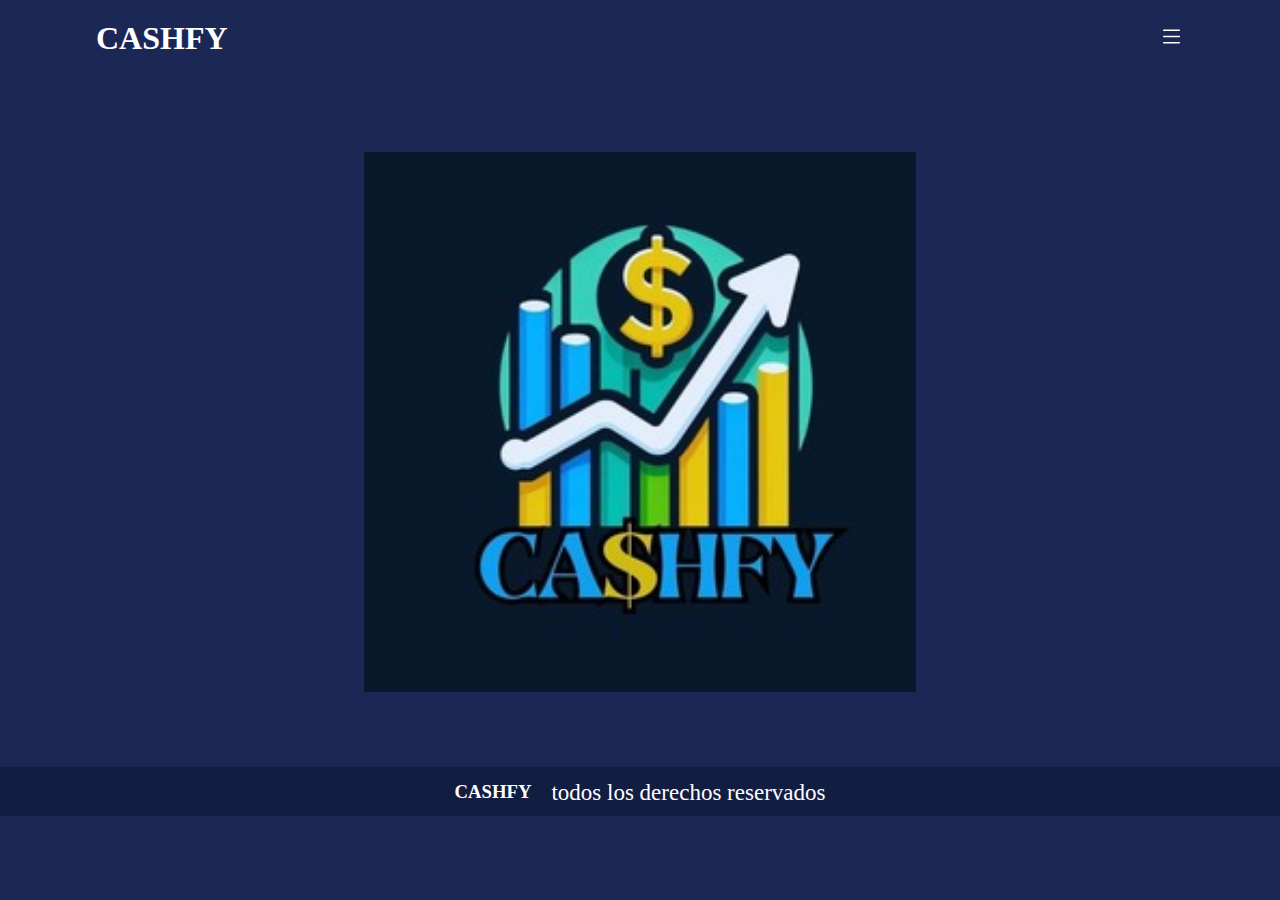
<file: index.html>
<!DOCTYPE html>
<html lang="en">

<head>
    <meta charset="UTF-8">
    <meta name="viewport" content="width=device-width, initial-scale=1.0">
    <title>CASHFY</title>
    <link rel="stylesheet" href="style.css">
    <link rel="icon" href="img/CASHFY.jpeg">
</head>


<body>
    <header class=" header">   
        <div class="jf-header contenedor jf_menu">
        <nav class="jf-navbar jf_menu">
            <a href="index.html" class="logo"><h1 class="h1">CASHFY</h1></a>
            <label class="jf-labe_hamburguesa" for="menu_hamburguesa" >
                <svg xmlns="http://www.w3.org/2000/svg" width="25" height="25" fill="currentColor" class="jf-list_icon" viewBox="0 0 16 16">
                    <path fill-rule="evenodd" d="M2.5 12a.5.5 0 0 1 .5-.5h10a.5.5 0 0 1 0 1H3a.5.5 0 0 1-.5-.5m0-4a.5.5 0 0 1 .5-.5h10a.5.5 0 0 1 0 1H3a.5.5 0 0 1-.5-.5m0-4a.5.5 0 0 1 .5-.5h10a.5.5 0 0 1 0 1H3a.5.5 0 0 1-.5-.5"/>
                </svg>
            </label>
            <input class="jf-menu_hamburguesa" type="checkbox" name="" id="menu_hamburguesa">

            <ul class="jf-ul_links jf_menu_links">
                <li class="jf-li_links"><a href="misionvision.html" class="jf-links">MISION Y VISION</a></li>
                

            </ul>
        </nav>
    </div> 
    </header>
    <main class="contenedor vision mision">
        <img src="img/CASHFY.jpeg" alt="" class="imagenIndex">
        
    </main>
    <footer class="footer ">
        <div class="footer_div contenedor">
            <div>
                <a href="index.html"><h3>CASHFY</h3></a>
            </div>
            <div>
                <p>todos los derechos reservados</p>
            </div>
        </div>
    </footer>


</body>

</html>
</file>
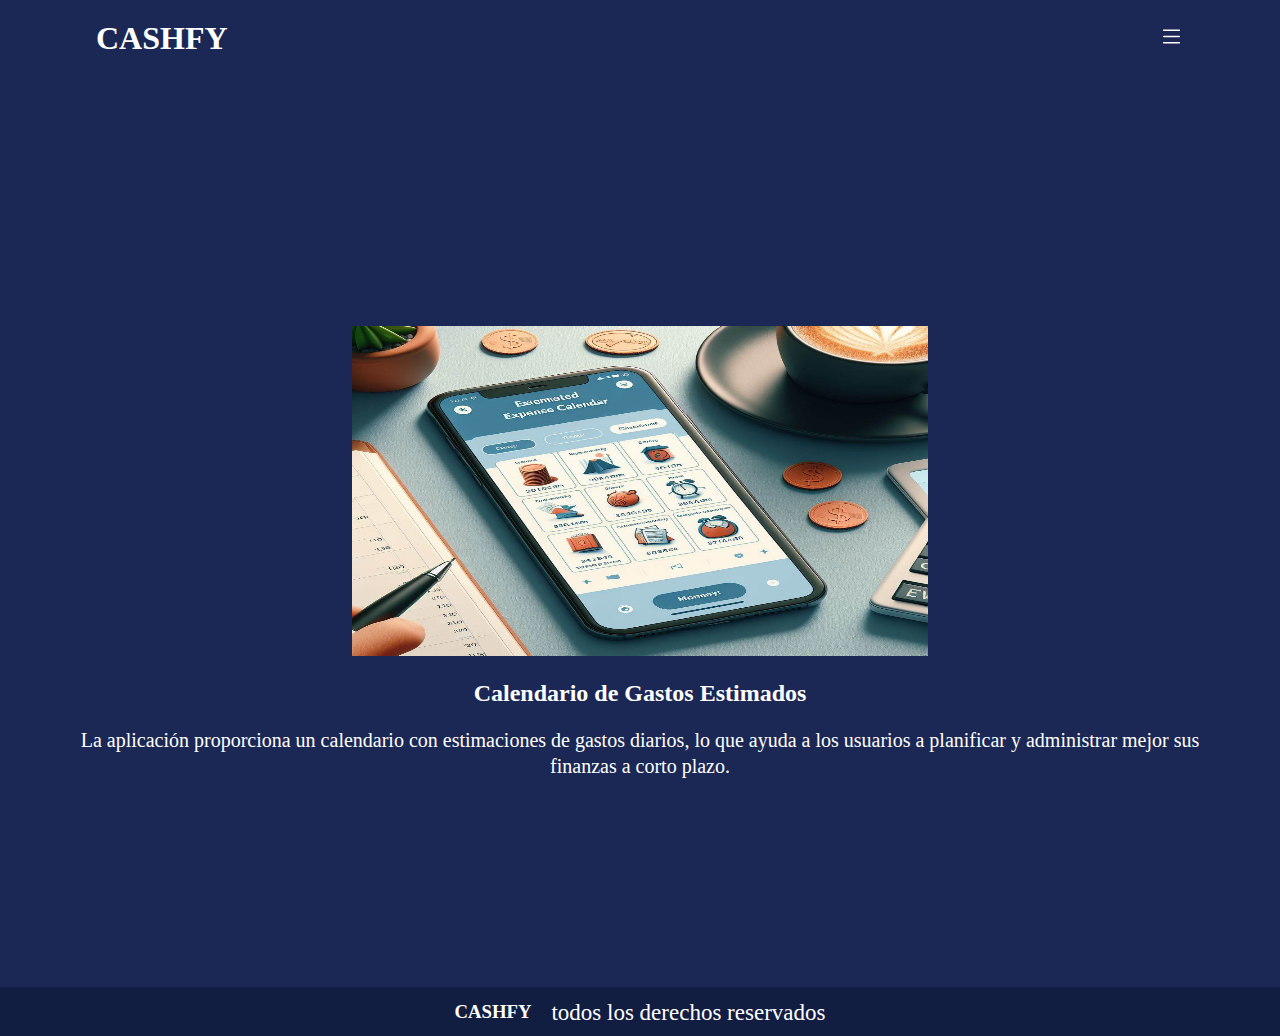
<file: calendario.html>
<!DOCTYPE html>
<html lang="en">
<head>
    <meta charset="UTF-8">
    <meta name="viewport" content="width=device-width, initial-scale=1.0">
    <title>INFO - CASHFY</title>
    <link rel="stylesheet" href="style.css">
    <link rel="icon" href="img/CASHFY.jpeg">
</head>
<body>
    <header class=" header">   
        <div class="jf-header contenedor jf_menu">
        <nav class="jf-navbar jf_menu">
            <a href="index.html" class="logo"><h1>CASHFY</h1></a>
            <label class="jf-labe_hamburguesa" for="menu_hamburguesa" >
                <svg xmlns="http://www.w3.org/2000/svg" width="25" height="25" fill="currentColor" class="jf-list_icon" viewBox="0 0 16 16">
                    <path fill-rule="evenodd" d="M2.5 12a.5.5 0 0 1 .5-.5h10a.5.5 0 0 1 0 1H3a.5.5 0 0 1-.5-.5m0-4a.5.5 0 0 1 .5-.5h10a.5.5 0 0 1 0 1H3a.5.5 0 0 1-.5-.5m0-4a.5.5 0 0 1 .5-.5h10a.5.5 0 0 1 0 1H3a.5.5 0 0 1-.5-.5"/>
                </svg>
            </label>
            <input class="jf-menu_hamburguesa" type="checkbox" name="" id="menu_hamburguesa">

            <ul class="jf-ul_links jf_menu_links">
                <li class="jf-li_links"><a href="seguimiento.html" class="jf-links">Seguimiento en Tiempo Real</a></li>
                <li class="jf-li_links"><a href="categorizacion.html" class="jf-links">Categorización Automática</a></li>
                <li class="jf-li_links"><a href="calendario.html" class="jf-links">Calendario de Gastos Estimados</a></li>
                <li class="jf-li_links"><a href="ia.html" class="jf-links">Asistencia de IA</a></li>
                <li class="jf-li_links"><a href="reporte.html" class="jf-links">Reportes Mensuales Detallados</a></li>

            </ul>
        </nav>
    </div> 
    </header>

    <main class="contenedor main_info">
        <div  class="contenedor_info">
            <img src="img/calendario.jpg" alt="" class="img">
            <h2 class="h2">Calendario de Gastos Estimados</h2>
            <p class="p">La aplicación proporciona un calendario con estimaciones de gastos diarios, lo que ayuda a los usuarios a planificar y administrar mejor sus finanzas a corto plazo.</p>
        </div>
    </main>

    <footer class="footer ">
        <div class="footer_div contenedor">
            <div>
                <a href="index.html"><h3>CASHFY</h3></a>
            </div>
            <div>
                <p>todos los derechos reservados</p>
            </div>
        </div>
    </footer>
</body>
</html>
</file>
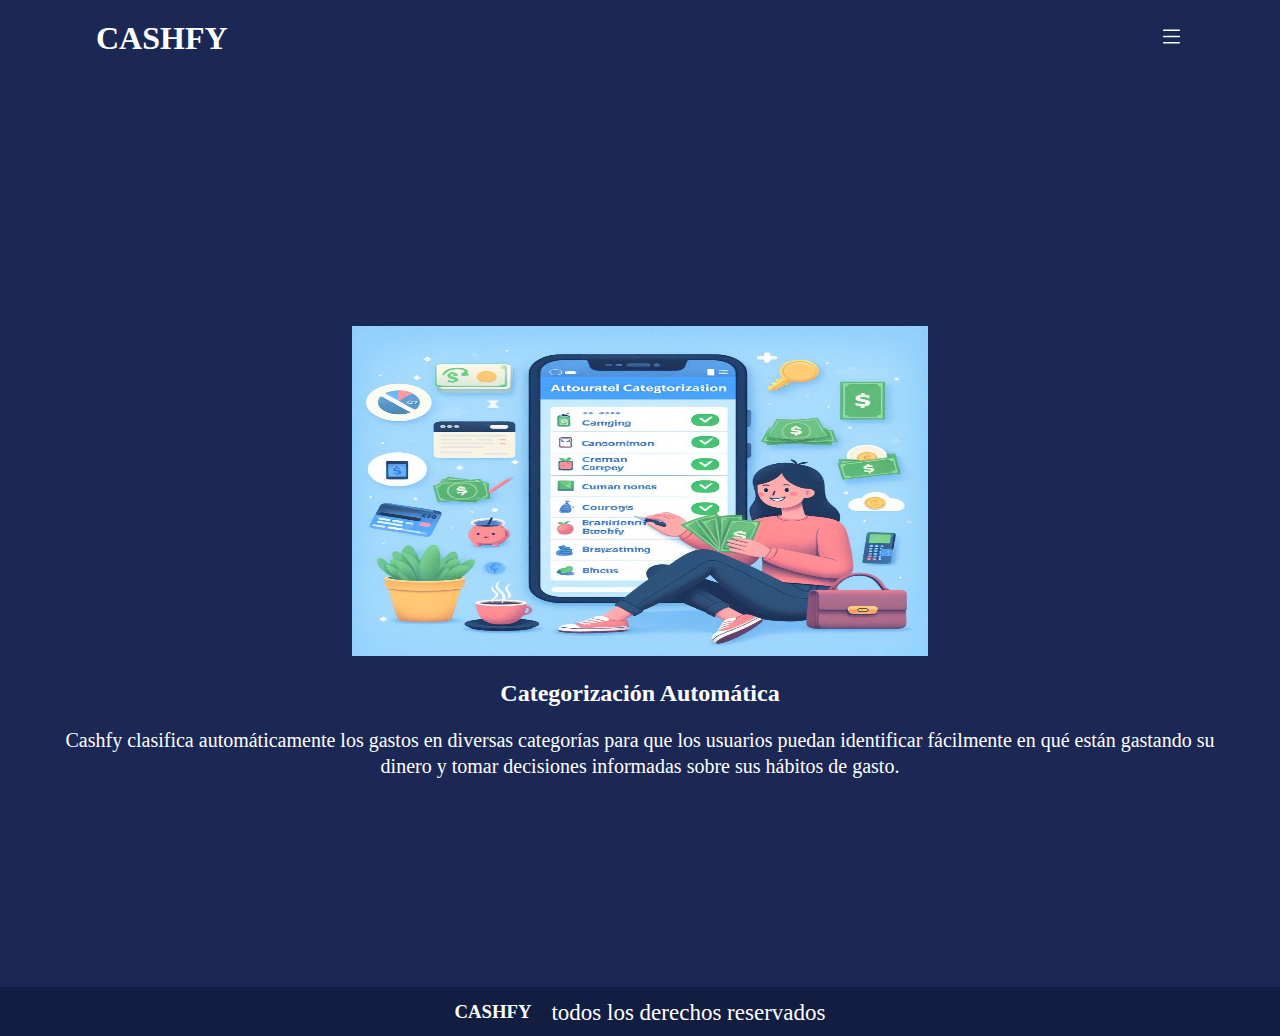
<file: categorizacion.html>
<!DOCTYPE html>
<html lang="en">
<head>
    <meta charset="UTF-8">
    <meta name="viewport" content="width=device-width, initial-scale=1.0">
    <title>INFO - CASHFY</title>
    <link rel="stylesheet" href="style.css">
    <link rel="icon" href="img/CASHFY.jpeg">
</head>
<body>
    <header class=" header">   
        <div class="jf-header contenedor jf_menu">
        <nav class="jf-navbar jf_menu">
            <a href="index.html" class="logo"><h1>CASHFY</h1></a>
            <label class="jf-labe_hamburguesa" for="menu_hamburguesa" >
                <svg xmlns="http://www.w3.org/2000/svg" width="25" height="25" fill="currentColor" class="jf-list_icon" viewBox="0 0 16 16">
                    <path fill-rule="evenodd" d="M2.5 12a.5.5 0 0 1 .5-.5h10a.5.5 0 0 1 0 1H3a.5.5 0 0 1-.5-.5m0-4a.5.5 0 0 1 .5-.5h10a.5.5 0 0 1 0 1H3a.5.5 0 0 1-.5-.5m0-4a.5.5 0 0 1 .5-.5h10a.5.5 0 0 1 0 1H3a.5.5 0 0 1-.5-.5"/>
                </svg>
            </label>
            <input class="jf-menu_hamburguesa" type="checkbox" name="" id="menu_hamburguesa">

            <ul class="jf-ul_links jf_menu_links">
                <li class="jf-li_links"><a href="seguimiento.html" class="jf-links">Seguimiento en Tiempo Real</a></li>
                <li class="jf-li_links"><a href="categorizacion.html" class="jf-links">Categorización Automática</a></li>
                <li class="jf-li_links"><a href="calendario.html" class="jf-links">Calendario de Gastos Estimados</a></li>
                <li class="jf-li_links"><a href="ia.html" class="jf-links">Asistencia de IA</a></li>
                <li class="jf-li_links"><a href="reporte.html" class="jf-links">Reportes Mensuales Detallados</a></li>

            </ul>
        </nav>
    </div> 
    </header>

    <main class="contenedor main_info">
        <div  class="contenedor_info">
            <img src="img/categorizacion.jpg" alt="" class="img">
            <h2 class="h2">Categorización Automática</h2>
            <p class="p">Cashfy clasifica automáticamente los gastos en diversas categorías para que los usuarios puedan identificar fácilmente en qué están gastando su dinero y tomar decisiones informadas sobre sus hábitos de gasto.</p>
        </div>
    </main>

    <footer class="footer ">
        <div class="footer_div contenedor">
            <div>
                <a href="index.html"><h3>CASHFY</h3></a>
            </div>
            <div>
                <p>todos los derechos reservados</p>
            </div>
        </div>
    </footer>
</body>
</html>
</file>
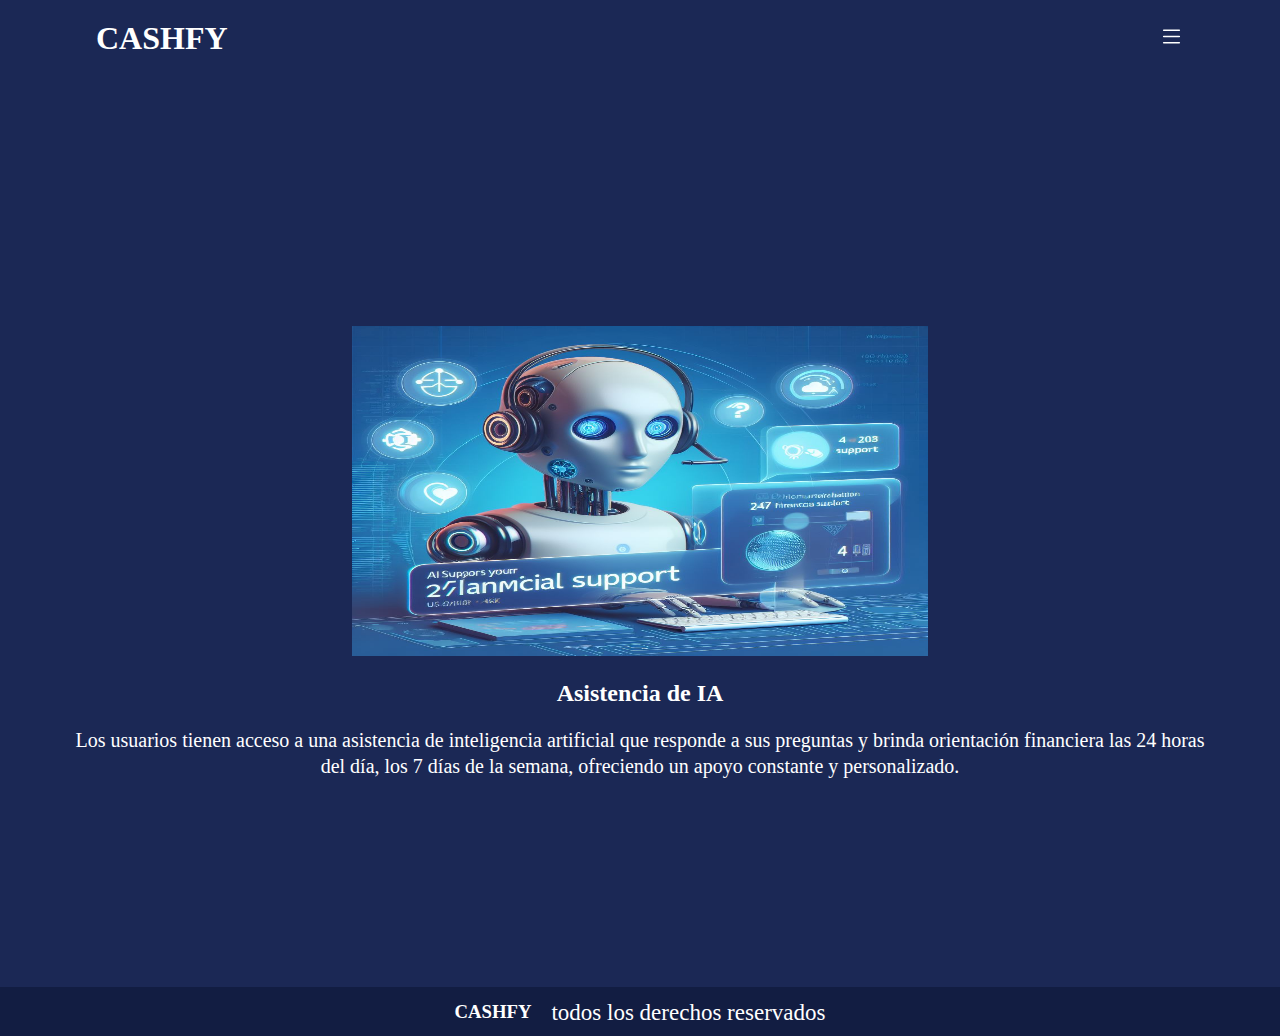
<file: ia.html>
<!DOCTYPE html>
<html lang="en">
<head>
    <meta charset="UTF-8">
    <meta name="viewport" content="width=device-width, initial-scale=1.0">
    <title>INFO - CASHFY</title>
    <link rel="stylesheet" href="style.css">
    <link rel="icon" href="img/CASHFY.jpeg">
</head>
<body>
    <header class=" header">   
        <div class="jf-header contenedor jf_menu">
        <nav class="jf-navbar jf_menu">
            <a href="index.html" class="logo"><h1>CASHFY</h1></a>
            <label class="jf-labe_hamburguesa" for="menu_hamburguesa" >
                <svg xmlns="http://www.w3.org/2000/svg" width="25" height="25" fill="currentColor" class="jf-list_icon" viewBox="0 0 16 16">
                    <path fill-rule="evenodd" d="M2.5 12a.5.5 0 0 1 .5-.5h10a.5.5 0 0 1 0 1H3a.5.5 0 0 1-.5-.5m0-4a.5.5 0 0 1 .5-.5h10a.5.5 0 0 1 0 1H3a.5.5 0 0 1-.5-.5m0-4a.5.5 0 0 1 .5-.5h10a.5.5 0 0 1 0 1H3a.5.5 0 0 1-.5-.5"/>
                </svg>
            </label>
            <input class="jf-menu_hamburguesa" type="checkbox" name="" id="menu_hamburguesa">

            <ul class="jf-ul_links jf_menu_links">
                <li class="jf-li_links"><a href="seguimiento.html" class="jf-links">Seguimiento en Tiempo Real</a></li>
                <li class="jf-li_links"><a href="categorizacion.html" class="jf-links">Categorización Automática</a></li>
                <li class="jf-li_links"><a href="calendario.html" class="jf-links">Calendario de Gastos Estimados</a></li>
                <li class="jf-li_links"><a href="ia.html" class="jf-links">Asistencia de IA</a></li>
                <li class="jf-li_links"><a href="reporte.html" class="jf-links">Reportes Mensuales Detallados</a></li>

            </ul>
        </nav>
    </div> 
    </header>

    <main class="contenedor main_info">
        <div  class="contenedor_info">
            <img src="img/IA.jpg" alt="" class="img">
            <h2 class="h2">Asistencia de IA</h2>
            <p class="p">Los usuarios tienen acceso a una asistencia de inteligencia artificial que responde a sus preguntas y brinda orientación financiera las 24 horas del día, los 7 días de la semana, ofreciendo un apoyo constante y personalizado.</p>
        </div>
    </main>

    <footer class="footer ">
        <div class="footer_div contenedor">
            <div>
                <a href="index.html"><h3>CASHFY</h3></a>
            </div>
            <div>
                <p>todos los derechos reservados</p>
            </div>
        </div>
    </footer>
</body>
</html>
</file>
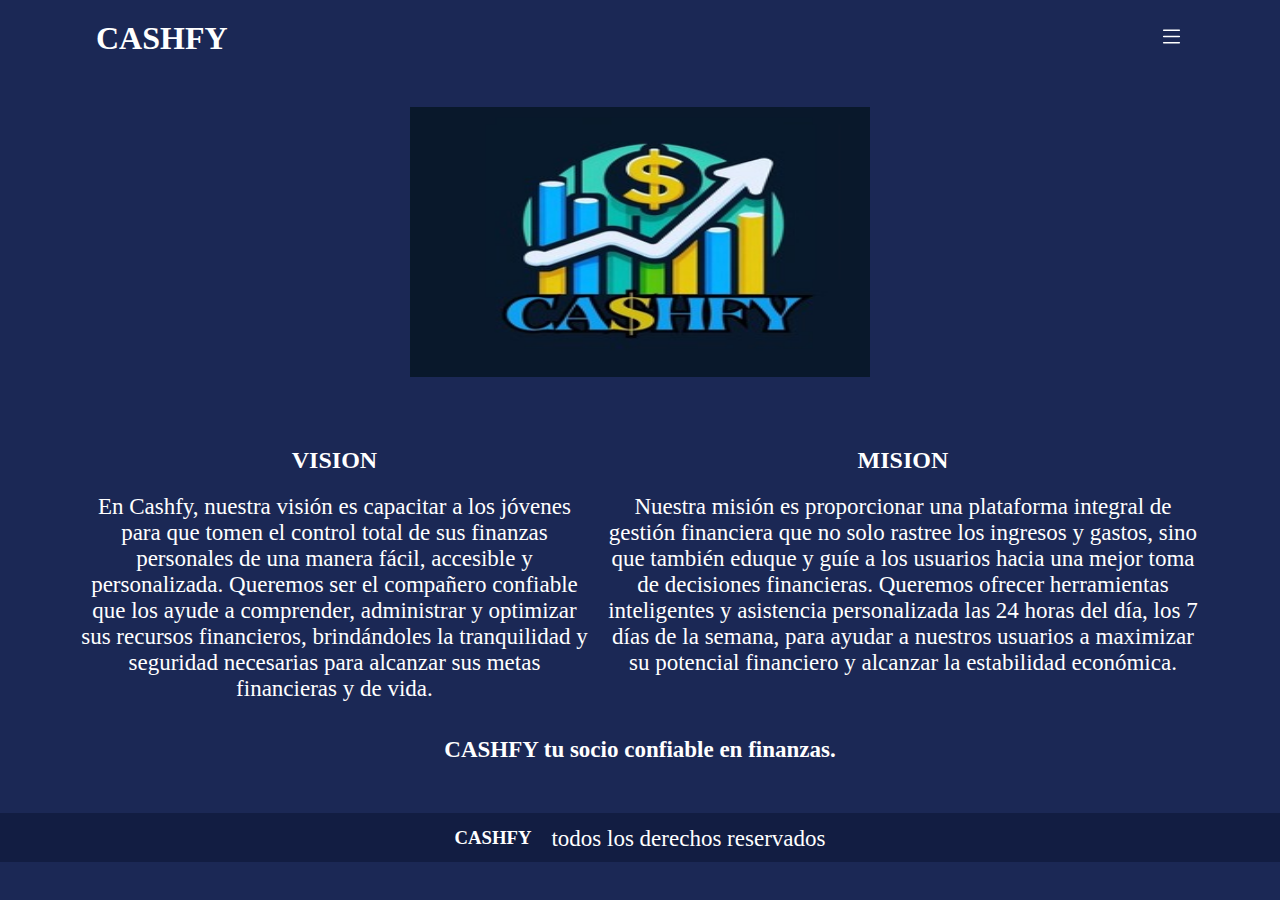
<file: misionvision.html>
<!DOCTYPE html>
<html lang="en">

<head>
    <meta charset="UTF-8">
    <meta name="viewport" content="width=device-width, initial-scale=1.0">
    <title>CASHFY</title>
    <link rel="stylesheet" href="style.css">
    <link rel="icon" href="img/CASHFY.jpeg">
</head>


<body>
    <header class=" header">   
        <div class="jf-header contenedor jf_menu">
        <nav class="jf-navbar jf_menu">
            <a href="index.html" class="logo"><h1 class="h1">CASHFY</h1></a>
            <label class="jf-labe_hamburguesa" for="menu_hamburguesa" >
                <svg xmlns="http://www.w3.org/2000/svg" width="25" height="25" fill="currentColor" class="jf-list_icon" viewBox="0 0 16 16">
                    <path fill-rule="evenodd" d="M2.5 12a.5.5 0 0 1 .5-.5h10a.5.5 0 0 1 0 1H3a.5.5 0 0 1-.5-.5m0-4a.5.5 0 0 1 .5-.5h10a.5.5 0 0 1 0 1H3a.5.5 0 0 1-.5-.5m0-4a.5.5 0 0 1 .5-.5h10a.5.5 0 0 1 0 1H3a.5.5 0 0 1-.5-.5"/>
                </svg>
            </label>
            <input class="jf-menu_hamburguesa" type="checkbox" name="" id="menu_hamburguesa">

            <ul class="jf-ul_links jf_menu_links">
                <li class="jf-li_links"><a href="producto.html" class="jf-links">MAS INFORMACION</a></li>
                

            </ul>
        </nav>
    </div> 
    </header>
    <main class="contenedor vision">
        <img src="img/CASHFY.jpeg" alt="" class="imagen">
        <div class="vision_div">
            <div>
                <h2 class="h2 h2_vi">VISION</h2>
                <P>En Cashfy, nuestra visión es capacitar a los jóvenes para que tomen el control total de sus finanzas personales de una manera fácil, accesible y personalizada. Queremos ser el compañero confiable que los ayude a comprender, administrar y optimizar sus recursos financieros, brindándoles la tranquilidad y seguridad necesarias para alcanzar sus metas financieras y de vida.</P>
            </div>
            <div>
                <h2 class="h2">MISION</h2>
                <p>Nuestra misión es proporcionar una plataforma integral de gestión financiera que no solo rastree los ingresos y gastos, sino que también eduque y guíe a los usuarios hacia una mejor toma de decisiones financieras. Queremos ofrecer herramientas inteligentes y asistencia personalizada las 24 horas del día, los 7 días de la semana, para ayudar a nuestros usuarios a maximizar su potencial financiero y alcanzar la estabilidad económica.</p>
            </div>
        </div>
        <h3 class="h3">CASHFY tu socio confiable en finanzas.</h3>
    </main>
    <footer class="footer ">
        <div class="footer_div contenedor">
            <div>
                <a href="index.html"><h3>CASHFY</h3></a>
            </div>
            <div>
                <p>todos los derechos reservados</p>
            </div>
        </div>
    </footer>


</body>

</html>
</file>
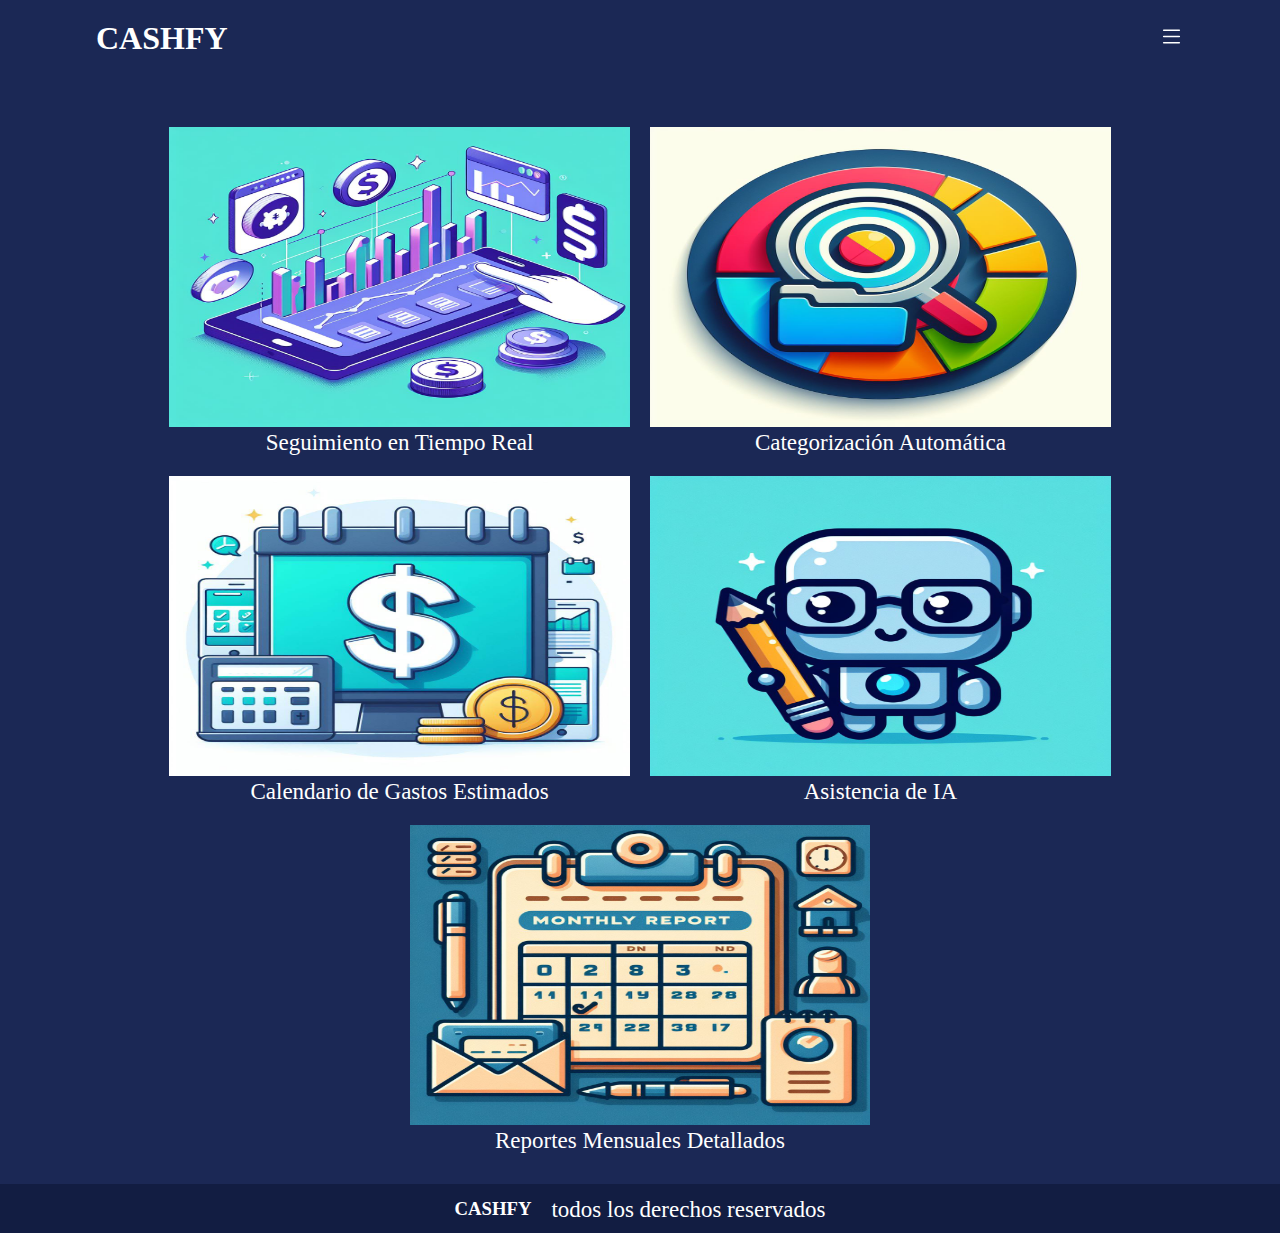
<file: producto.html>
<!DOCTYPE html>
<html lang="en">

<head>
    <meta charset="UTF-8">
    <meta name="viewport" content="width=device-width, initial-scale=1.0">
    <title>CASHFY</title>
    <link rel="stylesheet" href="style.css">
    <link rel="icon" href="img/CASHFY.jpeg">
</head>


<body>
    <header class=" header">   
        <div class="jf-header contenedor jf_menu">
        <nav class="jf-navbar jf_menu">
            <a href="index.html" class="logo"><h1 class="h1">CASHFY</h1></a>
            <label class="jf-labe_hamburguesa" for="menu_hamburguesa" >
                <svg xmlns="http://www.w3.org/2000/svg" width="25" height="25" fill="currentColor" class="jf-list_icon" viewBox="0 0 16 16">
                    <path fill-rule="evenodd" d="M2.5 12a.5.5 0 0 1 .5-.5h10a.5.5 0 0 1 0 1H3a.5.5 0 0 1-.5-.5m0-4a.5.5 0 0 1 .5-.5h10a.5.5 0 0 1 0 1H3a.5.5 0 0 1-.5-.5m0-4a.5.5 0 0 1 .5-.5h10a.5.5 0 0 1 0 1H3a.5.5 0 0 1-.5-.5"/>
                </svg>
            </label>
            <input class="jf-menu_hamburguesa" type="checkbox" name="" id="menu_hamburguesa">

            <ul class="jf-ul_links jf_menu_links">
                <li class="jf-li_links"><a href="seguimiento.html" class="jf-links">Seguimiento en Tiempo Real</a></li>
                <li class="jf-li_links"><a href="categorizacion.html" class="jf-links">Categorización Automática</a></li>
                <li class="jf-li_links"><a href="calendario.html" class="jf-links">Calendario de Gastos Estimados</a></li>
                <li class="jf-li_links"><a href="ia.html" class="jf-links">Asistencia de IA</a></li>
                <li class="jf-li_links"><a href="reporte.html" class="jf-links">Reportes Mensuales Detallados</a></li>

            </ul>
        </nav>
    </div> 
    </header>
    <main class="contenedor main">
        <div class="main_div">
            <a href="seguimiento.html" class="contenedor_div">
                <img src="img/1.jpg" alt="" class="img_div">
                <p>Seguimiento en Tiempo Real</p>
            </a>

            <a href="categorizacion.html" class="contenedor_div">
                <img src="img/2.jpg" alt="" class="img_div">
                <p>Categorización Automática </p>
            </a>

            <a href="calendario.html" class="contenedor_div">
                <img src="img/3.jpg" alt="" class="img_div">
                <p>Calendario de Gastos Estimados</p>
            </a>

            <a href="ia.html" class="contenedor_div">
                <img src="img/4.jpg" alt="" class="img_div">
                <p>Asistencia de IA</p>
            </a>

            <a href="reporte.html" class="contenedor_div">
                <img src="img/5.jpg" alt="" class="img_div">
                <p>Reportes Mensuales Detallados</p>
            </a>
        </div>
    </main>
    <footer class="footer ">
        <div class="footer_div contenedor">
            <div>
                <a href="index.html"><h3>CASHFY</h3></a>
            </div>
            <div>
                <p>todos los derechos reservados</p>
            </div>
        </div>
    </footer>


</body>

</html>
</file>
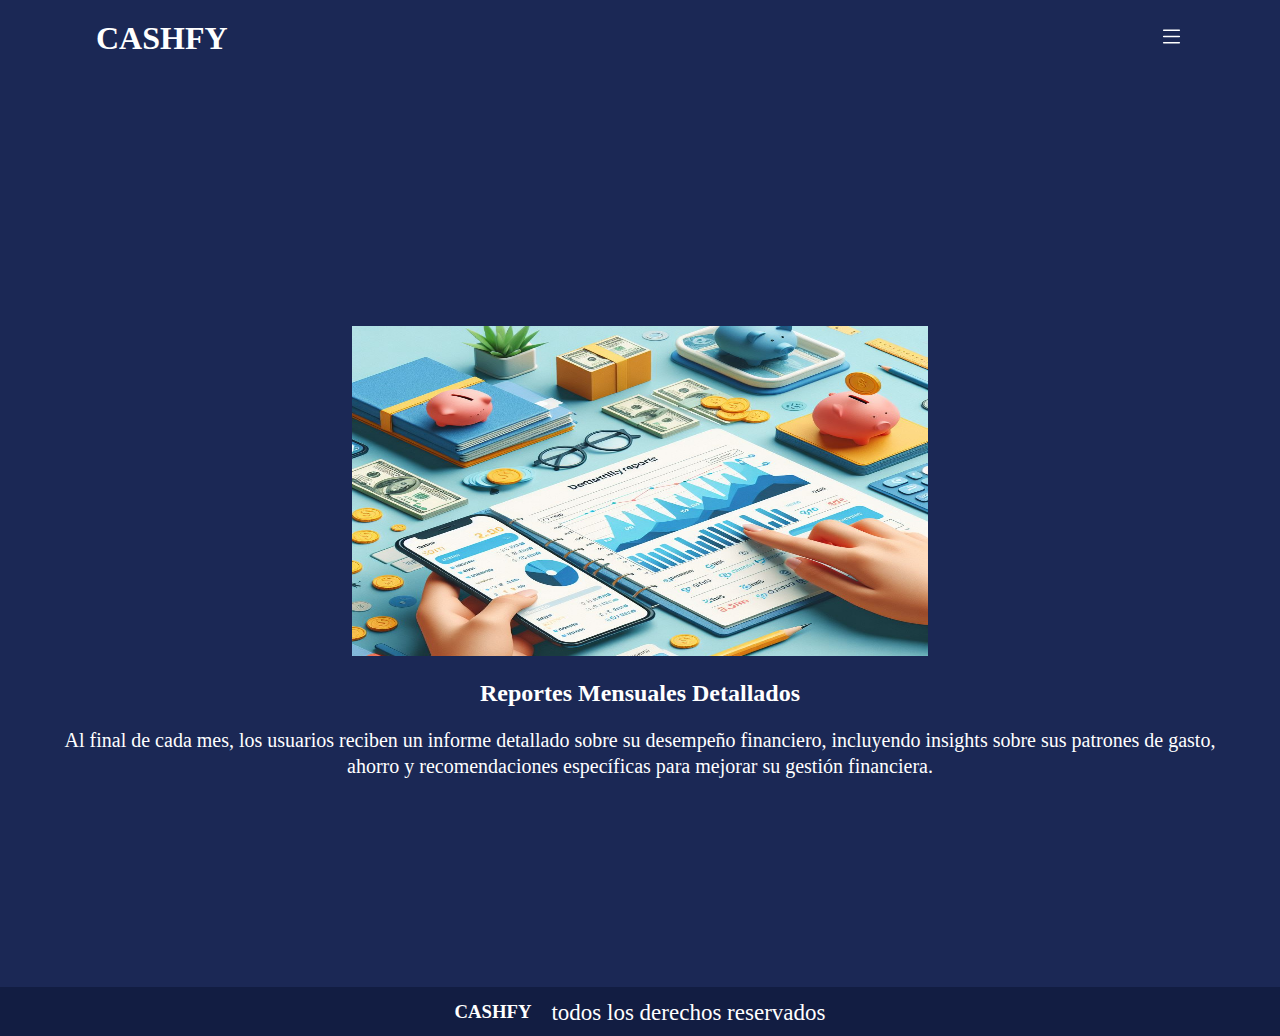
<file: reporte.html>
<!DOCTYPE html>
<html lang="en">
<head>
    <meta charset="UTF-8">
    <meta name="viewport" content="width=device-width, initial-scale=1.0">
    <title>INFO - CASHFY</title>
    <link rel="stylesheet" href="style.css">
    <link rel="icon" href="img/CASHFY.jpeg">
</head>
<body>
    <header class=" header">   
        <div class="jf-header contenedor jf_menu">
        <nav class="jf-navbar jf_menu">
            <a href="index.html" class="logo"><h1>CASHFY</h1></a>
            <label class="jf-labe_hamburguesa" for="menu_hamburguesa" >
                <svg xmlns="http://www.w3.org/2000/svg" width="25" height="25" fill="currentColor" class="jf-list_icon" viewBox="0 0 16 16">
                    <path fill-rule="evenodd" d="M2.5 12a.5.5 0 0 1 .5-.5h10a.5.5 0 0 1 0 1H3a.5.5 0 0 1-.5-.5m0-4a.5.5 0 0 1 .5-.5h10a.5.5 0 0 1 0 1H3a.5.5 0 0 1-.5-.5m0-4a.5.5 0 0 1 .5-.5h10a.5.5 0 0 1 0 1H3a.5.5 0 0 1-.5-.5"/>
                </svg>
            </label>
            <input class="jf-menu_hamburguesa" type="checkbox" name="" id="menu_hamburguesa">

            <ul class="jf-ul_links jf_menu_links">
                <li class="jf-li_links"><a href="seguimiento.html" class="jf-links">Seguimiento en Tiempo Real</a></li>
                <li class="jf-li_links"><a href="categorizacion.html" class="jf-links">Categorización Automática</a></li>
                <li class="jf-li_links"><a href="calendario.html" class="jf-links">Calendario de Gastos Estimados</a></li>
                <li class="jf-li_links"><a href="ia.html" class="jf-links">Asistencia de IA</a></li>
                <li class="jf-li_links"><a href="reporte.html" class="jf-links">Reportes Mensuales Detallados</a></li>

            </ul>
        </nav>
    </div> 
    </header>

    <main class="contenedor main_info">
        <div  class="contenedor_info">
            <img src="img/reporte.jpg" alt="" class="img">
            <h2 class="h2">Reportes Mensuales Detallados</h2>
            <p class="p">Al final de cada mes, los usuarios reciben un informe detallado sobre su desempeño financiero, incluyendo insights sobre sus patrones de gasto, ahorro y recomendaciones específicas para mejorar su gestión financiera.</p>
        </div>
    </main>

    <footer class="footer ">
        <div class="footer_div contenedor">
            <div>
                <a href="index.html"><h3>CASHFY</h3></a>
            </div>
            <div>
                <p>todos los derechos reservados</p>
            </div>
        </div>
    </footer>
</body>
</html>
</file>
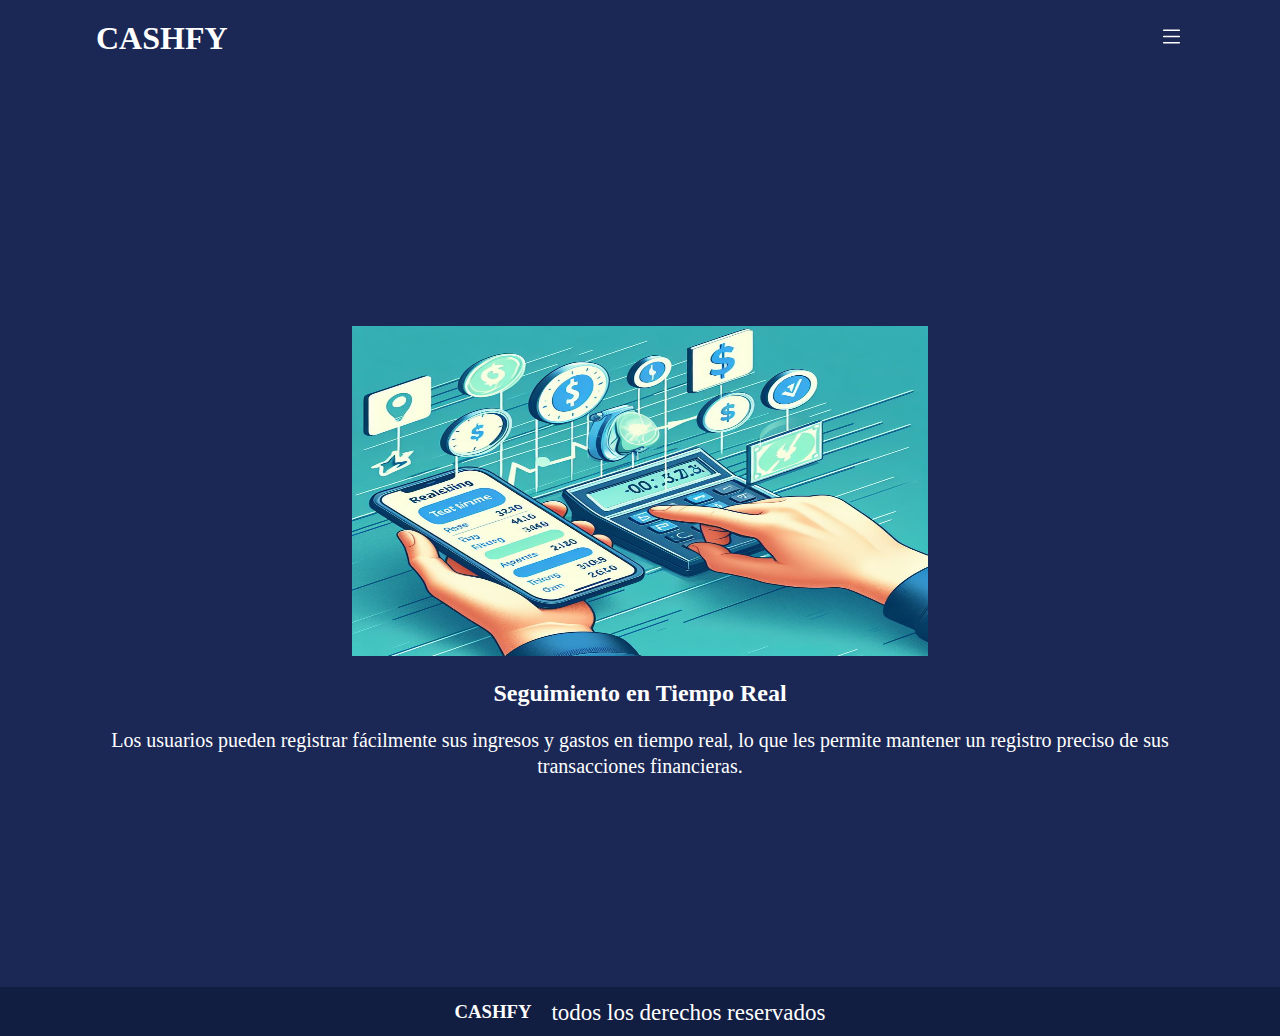
<file: seguimiento.html>
<!DOCTYPE html>
<html lang="en">
<head>
    <meta charset="UTF-8">
    <meta name="viewport" content="width=device-width, initial-scale=1.0">
    <title>INFO - CASHFY</title>
    <link rel="stylesheet" href="style.css">
    <link rel="icon" href="img/CASHFY.jpeg">
</head>
<body>
    <header class=" header">   
        <div class="jf-header contenedor jf_menu">
        <nav class="jf-navbar jf_menu">
            <a href="index.html" class="logo"><h1>CASHFY</h1></a>
            <label class="jf-labe_hamburguesa" for="menu_hamburguesa" >
                <svg xmlns="http://www.w3.org/2000/svg" width="25" height="25" fill="currentColor" class="jf-list_icon" viewBox="0 0 16 16">
                    <path fill-rule="evenodd" d="M2.5 12a.5.5 0 0 1 .5-.5h10a.5.5 0 0 1 0 1H3a.5.5 0 0 1-.5-.5m0-4a.5.5 0 0 1 .5-.5h10a.5.5 0 0 1 0 1H3a.5.5 0 0 1-.5-.5m0-4a.5.5 0 0 1 .5-.5h10a.5.5 0 0 1 0 1H3a.5.5 0 0 1-.5-.5"/>
                </svg>
            </label>
            <input class="jf-menu_hamburguesa" type="checkbox" name="" id="menu_hamburguesa">

            <ul class="jf-ul_links jf_menu_links">
                <li class="jf-li_links"><a href="seguimiento.html" class="jf-links">Seguimiento en Tiempo Real</a></li>
                <li class="jf-li_links"><a href="categorizacion.html" class="jf-links">Categorización Automática</a></li>
                <li class="jf-li_links"><a href="calendario.html" class="jf-links">Calendario de Gastos Estimados</a></li>
                <li class="jf-li_links"><a href="ia.html" class="jf-links">Asistencia de IA</a></li>
                <li class="jf-li_links"><a href="reporte.html" class="jf-links">Reportes Mensuales Detallados</a></li>

            </ul>
        </nav>
    </div> 
    </header>

    <main class="contenedor main_info">
        <div  class="contenedor_info">
            <img src="img/seguimiento.jpg" alt="" class="img">
            <h2 class="h2">Seguimiento en Tiempo Real</h2>
            <p class="p">Los usuarios pueden registrar fácilmente sus ingresos y gastos en tiempo real, lo que les permite mantener un registro preciso de sus transacciones financieras.</p>
        </div>
    </main>

    <footer class="footer ">
        <div class="footer_div contenedor">
            <div>
                <a href="index.html"><h3>CASHFY</h3></a>
            </div>
            <div>
                <p>todos los derechos reservados</p>
            </div>
        </div>
    </footer>
</body>
</html>
</file>
<file: style.css>
*{
    margin: 0;
    padding: 0;
    box-sizing: border-box;
}
body{
    background-color: #1B2855;
}
a{
    text-decoration: none;
}
ul{
    list-style: none;
}
.contenedor{
    width: 90%;
    max-width: 1400px;
    margin: 0 auto;
    
}
p{
    color: #fff;
    font-size: 23px;
    margin-top: 3px;
}


.logo_img{
    width: 50px;
    height: 50px;
    border-radius: 5px;
}

/* ---- HEADER ---- */
.header{
    background-color: #1B2855;
    
}
.jf-header {
    padding: 20px 0;
    background-color: #1B2855;
}
.jf-navbar {
    height: 100%;
    display: flex;
    justify-content: space-between;
    align-items: center;
    position: relative;
    padding: 0 2rem;
    gap: 25px;
}
.jf-menu_hamburguesa{
    display: none;
}
.jf-menu_hamburguesa:checked + .jf-ul_links{
    height: calc(100vh );
}
.jf-list_icon {
    color: #fff;
    cursor: pointer;
}
.jf-ul_links {
    background-color: #1B2855;
    width: 100%;
    position: absolute;
    top: 35px;
    height: 0;
    left: 0;
    overflow: hidden;
    display: flex;
    flex-direction: column;
    justify-content: center;
    align-items: center;
    gap: 3rem;
    transition: height .2s;
}
.jf-links {
    font-size: 20px;
    font-family: Cambria, Cochin, Georgia, Times, 'Times New Roman', serif;
    color: #fff;
    font-weight: bold;
}

@media (min-width: 1500px) {
    .jf-labe_hamburguesa{
        display: none;
    }
    .jf-ul_links{
        position: static;
        width: auto;
        height: auto;
        flex-direction: row;
        gap: 2rem;
        background-color: transparent;
    }
    .jf-links{
        font-size: 17px;
    }
}



/* ---- MAIN --- */
.main{
    display: flex;
    justify-content: center;
    
    margin-top: 50px;
    flex: 1;
}
.main_div{
    width: 100%;
    display: flex;
    justify-content: center;
    
    flex-wrap: wrap;
    text-align: center;
    gap: 20px;
}
.contenedor_div{
    width: 25%;
    display: flex;
    flex-direction: column;
    
}

.img_div{
    width: 100%;
    height: 300px;
}
.p{
    line-height: 1.3;
    font-size: 20px;
    
}

.main_info{
    max-width: 100%;
    margin-top: 70px;
    height: 70vh;
    text-align: center;
    
}


.img{
    width: 50%;
    height: 450px;
}
.h2{
    color: #fff;
    margin: 20px 0;
}

h1, h3{
    color: #fff;
}


/* ---- FOOTER --- */

.footer{
    margin-top: 30px;
    background-color: #121d42;
    padding: 10PX 0;
    
}

.footer_div{
    display: flex;
    justify-content: center;
    align-items: center;
    gap: 20px;
}

@media (max-width: 1300px) {
    .contenedor_div{
        width: 40%;
        display: flex;
        flex-direction: column;
        
    }
}




/* --- VISION Y MISION --- */
.vision{
    display: grid;
    place-content: center;
    text-align: center;
    margin-top: 30px;
}
.mision{
    height: 70vh;
    
}
.imagen{
    width: 40%;
    height: 270px;
    margin: 0 auto;
}

.vision_div{
    display: flex;
    justify-content: space-between;
    text-align: center;
    gap: 15px;
    margin-top: 35px;
    padding: 15px;
}

.h2_vi{
    color: #ffffff;
}
.h3{
    margin: 20px 0;
    font-size: 23px;
}
.imagenIndex{
    height: 500px;
}

@media (max-width:1400px) {
    .main_info{
        text-align: center;
        display: grid;
        place-content: center;
        height: 90vh;
    }
    .imagenIndex{
        height: 60vh;
    }
    .footer{
        padding: 10px;
    }
    .img{
        height: 330px;
    }
    
}


@media (max-width: 800px) {

    .main{
        height: 70vh;
    }
    .main_div{
        width: 80%;
        display: flex;
        justify-content: center;
        flex-wrap: wrap;
        gap: 20px;
    }
    .contenedor_div{
        width: 40%;
        display: flex;
        flex-direction: column;
        
    }
    .p{
        line-height: 1.5;
    }
    
    .main_info{
        max-width: 100%;
        margin-top: 30px;
        text-align: center;
        display: grid;
        place-content: center;
        
    }
    .img{
        width: 50%;
        height: 200px;
    }
    .img_div{
        width: 100%;
        height: 100px;
    }
    p{
        font-size: 16px;
    }

    .imagen{
        width: 50%;
        height: 150px;
        margin: 0 auto;
    }
    
    .vision_div{
        flex-direction: column;
    }
    .imagenIndex{
        height: 300px;
    }
}
</file>
